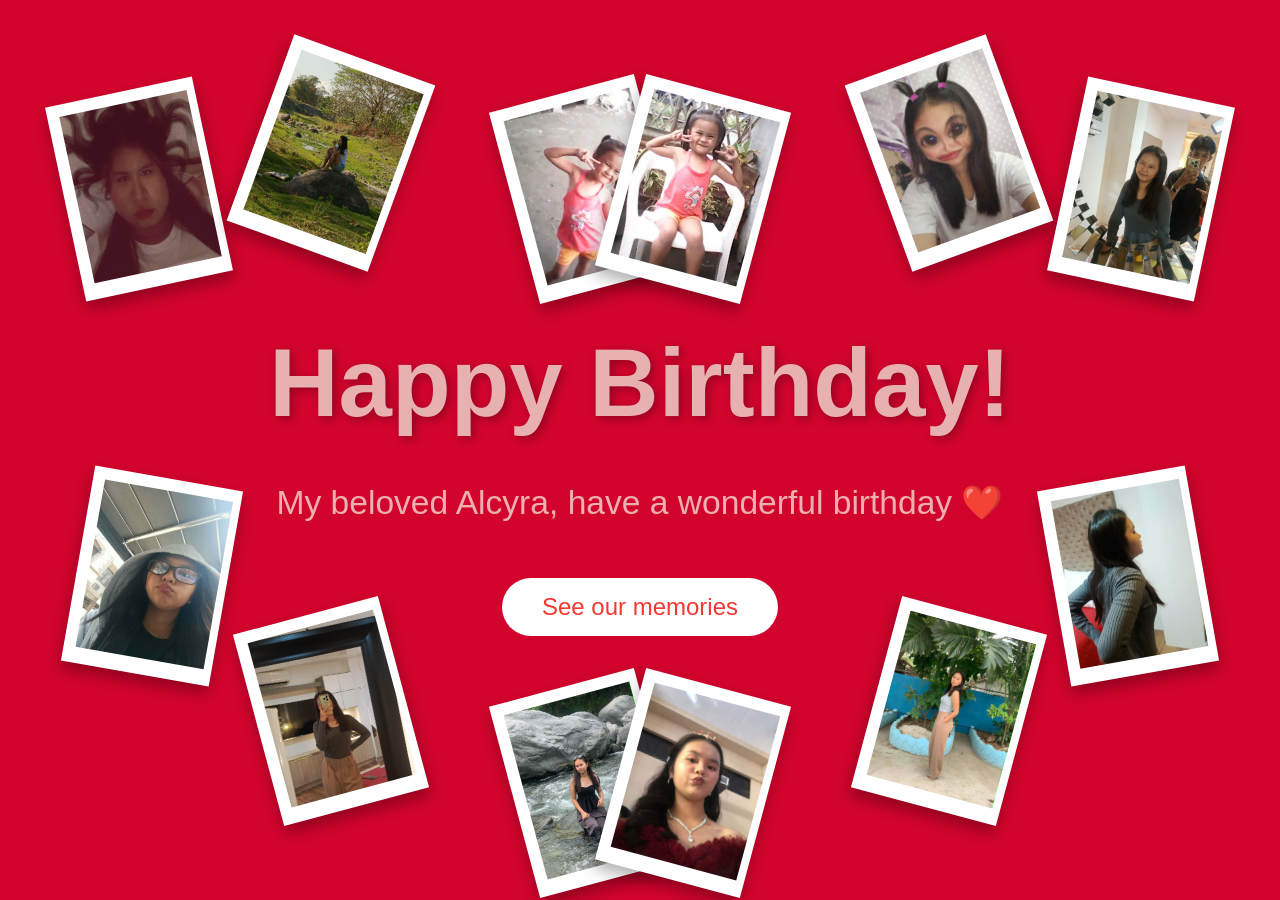
<file: index.html>
<!DOCTYPE html>
<html lang="en">
<head>
    <meta charset="UTF-8">
    <meta name="viewport" content="width=device-width, initial-scale=1.0">
    <title>Front Page</title>
    
    <link rel="stylesheet" href="front.css">
</head>
<body>
    <h1>Happy Birthday!</h1>
    <p>My beloved Alcyra, have a wonderful birthday ❤️</p>
    <button id="openButton" onclick="window.location.href='main.html'">See our memories</button>

        <!-- Polaroids on Background -->
    <div class="polaroid" style="top: 10%; left: 5%; transform: rotate(-12deg);">
        <img src="front.jpg" alt="">
    </div>
    <div class="polaroid" style="top: 6%; right: 20%; transform: rotate(-20deg);">
        <img src="front2.jpg" alt="">
    </div>
    <div class="polaroid" style="top: 6%; left: 20%; transform: rotate(20deg);">
        <img src="front3.jpg" alt="">
    </div>
    <div class="polaroid" style="bottom: 10%; right: 20%; transform: rotate(15deg);">
        <img src="front4.jpg" alt="">
    </div>
    <div class="polaroid" style="bottom: 25%; left: 6%; transform: rotate(10deg);">
        <img src="front5.jpg" alt="">
    </div>
    <div class="polaroid" style="bottom: 10%; left: 20%; transform: rotate(-15deg);">
        <img src="front6.jpg" alt="">
    </div>
    <div class="polaroid" style="top: 10%; right: 5%; transform: rotate(12deg);">
        <img src="front7.jpg" alt="">
    </div>
    <div class="polaroid" style="bottom: 25%; right: 6%; transform: rotate(-10deg);">
        <img src="front8.jpg" alt="">
    </div>
    <div class="polaroid" style="top: 10%; left: 40%; transform: rotate(-15deg);">
        <img src="front9.jpg" alt="">
    </div>
    <div class="polaroid" style="top: 10%; right: 40%; transform: rotate(15deg);">
        <img src="front10.jpg" alt="">
    </div>
    <div class="polaroid" style="bottom: 2%; left: 40%; transform: rotate(-15deg);">
        <img src="front11.jpg" alt="">
    </div>
    <div class="polaroid" style="bottom: 2%; right: 40%; transform: rotate(15deg);">
        <img src="front12.jpg" alt="">
    </div>
</body>
</html>
</file>
<file: front.css>
/* front.css */

body {
    background-color: rgb(210, 4, 45);
    color: rgb(255, 255, 255);
    font-family: Arial, sans-serif;
    margin: 0;
    padding: 0;
    min-height: 100vh;
    display: flex;
    flex-direction: column;
    justify-content: center;
    align-items: center;
    text-align: center;
}

h1 {
    color: rgb(230, 177, 176);
    font-size: 6em;
    margin-bottom: 20px;
    text-shadow: 3px 3px 10px rgba(0, 0, 0, 0.3);
}

p {
    color: rgb(237, 176, 174);
    font-size: 2.1em;
    line-height: 1.5;
    margin: 20px 0;
    max-width: 800px;
    padding: 0 20px;
}

button {
    background-color: rgb(255, 255, 255);
    border: none;
    border-radius: 50px;
    color: rgb(245, 56, 50);
    cursor: pointer;
    font-size: 1.5em;
    margin-top: 30px;
    padding: 15px 40px;
    transition: all 0.3s ease;
}

button:hover {
    background-color: rgb(230, 177, 176);
    transform: scale(1.05);
    color: rgb(245, 56, 50);
}

/* Polaroid Scatter on Background */
.polaroid {
    position: absolute;
    width: 130px;
    background: white;
    padding: 10px;
    box-shadow: 0 8px 15px rgba(0,0,0,0.3);
    z-index: 1;
}

.polaroid img {
    width: 100%;
    height: 170px;
    object-fit: cover;
    border: 2px solid #fff;
}
</file>
